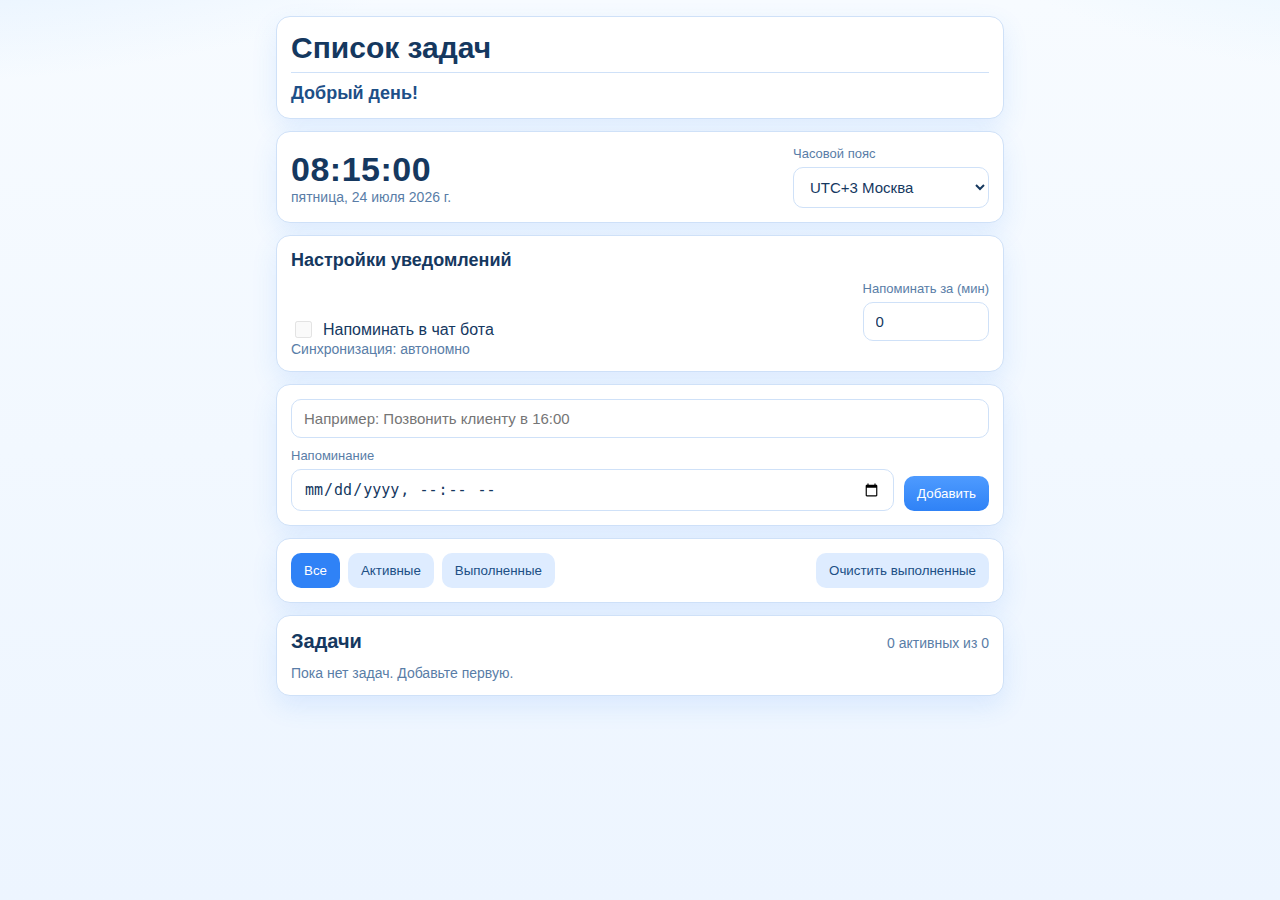
<file: index.html>
<!doctype html>
<html lang="ru">
<head>
  <meta charset="UTF-8">
  <meta name="viewport" content="width=device-width, initial-scale=1.0">
  <title>Список задач</title>
  <meta name="description" content="Список задач с напоминаниями в чат Telegram">
  <link rel="stylesheet" href="./styles.css">
  <script src="https://telegram.org/js/telegram-web-app.js"></script>
</head>
<body>
  <main class="app">
    <header class="app-header card">
      <h1 class="app-title">Список задач</h1>
      <p id="greeting-text" class="greeting">Добрый день!</p>
    </header>

    <section class="card clock-panel">
      <div>
        <p id="clock-time" class="clock-time">--:--:--</p>
        <p id="clock-date" class="subtitle">Дата</p>
      </div>
      <div class="field">
        <label for="timezone-select">Часовой пояс</label>
        <select id="timezone-select"></select>
      </div>
    </section>

    <section class="card settings-panel">
      <h2>Настройки уведомлений</h2>
      <div class="settings-grid">
        <label class="check-row">
          <input id="chat-notify-enabled" type="checkbox">
          <span>Напоминать в чат бота</span>
        </label>
        <div class="field">
          <label for="notify-before">Напоминать за (мин)</label>
          <input id="notify-before" type="number" min="0" max="120" step="1" value="0">
        </div>
      </div>
      <p id="sync-status" class="subtitle">Синхронизация: ...</p>
    </section>

    <section class="card compose">
      <div class="field span-2">
        <label class="sr-only" for="task-input">Текст задачи</label>
        <input id="task-input" type="text" maxlength="300" placeholder="Например: Позвонить клиенту в 16:00">
      </div>
      <div class="field">
        <label for="reminder-input">Напоминание</label>
        <input id="reminder-input" type="datetime-local">
      </div>
      <button id="add-btn" type="button">Добавить</button>
    </section>

    <section class="card toolbar">
      <div class="filters" role="tablist" aria-label="Фильтр задач">
        <button class="filter active" data-filter="all" type="button">Все</button>
        <button class="filter" data-filter="active" type="button">Активные</button>
        <button class="filter" data-filter="done" type="button">Выполненные</button>
      </div>
      <button id="clear-done-btn" class="ghost-btn" type="button">Очистить выполненные</button>
    </section>

    <section class="card">
      <div class="list-header">
        <h2>Задачи</h2>
        <p id="stats" class="subtitle">0 активных из 0</p>
      </div>
      <ul id="task-list" class="task-list"></ul>
      <p id="empty-state" class="subtitle">Пока нет задач. Добавьте первую.</p>
    </section>
  </main>

  <div id="toast" class="toast hidden" role="status" aria-live="polite"></div>
  <script src="./app.js"></script>
</body>
</html>
</file>
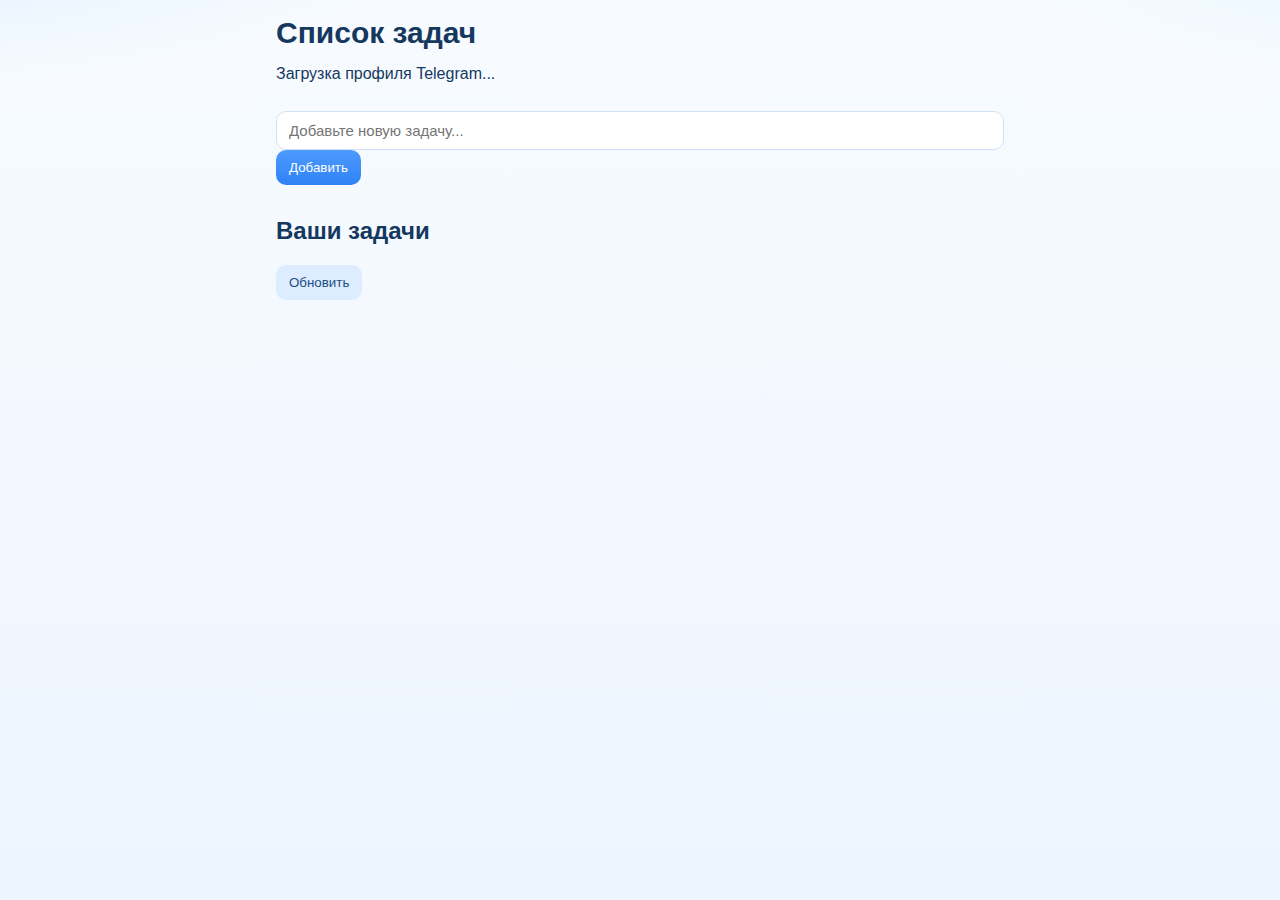
<file: webapp/index.html>
<!doctype html>
<html lang="ru">
<head>
  <meta charset="UTF-8">
  <meta name="viewport" content="width=device-width, initial-scale=1.0">
  <title>Мини-приложение задач</title>
  <link rel="stylesheet" href="/styles.css">
  <script src="https://telegram.org/js/telegram-web-app.js"></script>
</head>
<body>
  <main class="app">
    <header class="app-header">
      <h1>Список задач</h1>
      <p id="hello-text" class="muted">Загрузка профиля Telegram...</p>
    </header>

    <section class="add-task">
      <input id="task-input" type="text" maxlength="300" placeholder="Добавьте новую задачу...">
      <button id="add-btn" type="button">Добавить</button>
    </section>

    <section>
      <div class="section-title-row">
        <h2>Ваши задачи</h2>
        <button id="refresh-btn" type="button" class="ghost-btn">Обновить</button>
      </div>
      <ul id="tasks-list" class="tasks-list"></ul>
      <p id="empty-state" class="muted hidden">Пока задач нет.</p>
    </section>

    <p id="status-text" class="status muted"></p>
  </main>
  <script src="/app.js"></script>
</body>
</html>
</file>
<file: styles.css>
:root {
  color-scheme: light;
  --bg: #edf5ff;
  --bg-soft: #f7fbff;
  --card: #ffffff;
  --text: #15385f;
  --muted: #597da7;
  --line: #cfe1f8;
  --primary: #2f82f6;
  --primary-pressed: #1f67cc;
  --ghost: #deecff;
  --danger-bg: #ffe8ef;
  --danger-text: #b01d4f;
  --shadow: 0 10px 26px rgba(47, 130, 246, 0.12);
}

* {
  box-sizing: border-box;
}

html,
body {
  margin: 0;
  min-height: 100%;
}

body {
  background:
    radial-gradient(1200px 500px at -10% -25%, #cde6ff 0%, transparent 62%),
    radial-gradient(900px 440px at 110% -20%, #d9f0ff 0%, transparent 58%),
    linear-gradient(180deg, var(--bg-soft), var(--bg));
  color: var(--text);
  font-family: "Segoe UI", "Trebuchet MS", sans-serif;
}

.app {
  max-width: 760px;
  margin: 0 auto;
  padding: 16px;
  display: grid;
  gap: 12px;
}

.card {
  background: var(--card);
  border: 1px solid var(--line);
  border-radius: 14px;
  box-shadow: var(--shadow);
  padding: 14px;
}

.app-header h1 {
  margin: 0;
  line-height: 1.1;
  font-size: 30px;
}

.app-title {
  padding-bottom: 8px;
  border-bottom: 1px solid var(--line);
}

.greeting {
  margin: 10px 0 0;
  font-size: 18px;
  font-weight: 600;
  color: #1d4f87;
}

.subtitle {
  margin: 0;
  color: var(--muted);
  font-size: 14px;
}

.clock-panel {
  display: flex;
  align-items: center;
  justify-content: space-between;
  gap: 12px;
  flex-wrap: wrap;
}

.clock-time {
  margin: 0;
  font-size: 34px;
  font-weight: 700;
  letter-spacing: 0.5px;
}

.settings-panel h2 {
  margin: 0 0 10px;
  font-size: 18px;
}

.settings-grid {
  display: grid;
  grid-template-columns: 1fr auto;
  gap: 10px;
  align-items: end;
}

.settings-actions {
  margin-top: 10px;
  display: flex;
  align-items: center;
  justify-content: space-between;
  gap: 10px;
  flex-wrap: wrap;
}

.check-row {
  display: inline-flex;
  align-items: center;
  gap: 8px;
  color: var(--text);
}

.check-row input[type="checkbox"] {
  width: 17px;
  height: 17px;
  accent-color: var(--primary);
}

.check-row input[type="checkbox"]:disabled {
  opacity: 0.6;
}

.compose {
  display: grid;
  grid-template-columns: 1fr auto;
  gap: 10px;
  align-items: end;
}

.span-2 {
  grid-column: 1 / -1;
}

.field {
  display: grid;
  gap: 6px;
}

.field label {
  font-size: 13px;
  color: var(--muted);
}

input[type="text"],
input[type="datetime-local"],
input[type="number"],
select {
  width: 100%;
  border: 1px solid var(--line);
  border-radius: 10px;
  padding: 10px 12px;
  font-size: 15px;
  background: #fff;
  color: var(--text);
}

input:focus,
select:focus {
  outline: 3px solid rgba(47, 130, 246, 0.2);
  border-color: var(--primary);
}

button {
  border: 0;
  border-radius: 10px;
  padding: 10px 13px;
  cursor: pointer;
  color: #fff;
  background: linear-gradient(180deg, #4e9bff, var(--primary));
  transition: transform 0.12s ease, background 0.12s ease;
}

button:hover {
  transform: translateY(-1px);
}

button:active {
  transform: translateY(0);
  background: linear-gradient(180deg, #2e7ff1, var(--primary-pressed));
}

.toolbar {
  display: flex;
  justify-content: space-between;
  align-items: center;
  flex-wrap: wrap;
  gap: 10px;
}

.filters {
  display: inline-flex;
  gap: 8px;
}

.filter,
.ghost-btn {
  background: var(--ghost);
  color: #204f85;
  box-shadow: none;
}

.filter.active {
  background: var(--primary);
  color: #fff;
}

.list-header {
  display: flex;
  justify-content: space-between;
  gap: 10px;
  align-items: baseline;
}

.list-header h2 {
  margin: 0;
  font-size: 20px;
}

.task-list {
  list-style: none;
  margin: 12px 0 0;
  padding: 0;
  display: grid;
  gap: 8px;
}

.task-item {
  display: grid;
  grid-template-columns: auto 1fr auto auto;
  align-items: center;
  gap: 10px;
  border: 1px solid var(--line);
  border-radius: 11px;
  padding: 9px 10px;
  background: #fff;
}

.task-item input[type="checkbox"] {
  width: 18px;
  height: 18px;
  accent-color: var(--primary);
}

.task-main {
  min-width: 0;
}

.task-text {
  word-break: break-word;
}

.task-text.done {
  color: var(--muted);
  text-decoration: line-through;
}

.task-meta {
  margin-top: 3px;
  font-size: 12px;
  color: var(--muted);
}

.icon-btn {
  min-width: 48px;
  padding: 8px 10px;
  font-size: 12px;
  line-height: 1;
}

.danger {
  background: var(--danger-bg);
  color: var(--danger-text);
  box-shadow: none;
}

.toast {
  position: fixed;
  left: 50%;
  bottom: 18px;
  transform: translateX(-50%);
  max-width: calc(100vw - 24px);
  background: #1f4d84;
  color: #fff;
  border-radius: 10px;
  padding: 9px 12px;
  font-size: 13px;
  box-shadow: 0 8px 20px rgba(31, 77, 132, 0.24);
  z-index: 1000;
}

.hidden {
  display: none;
}

.sr-only {
  position: absolute;
  width: 1px;
  height: 1px;
  padding: 0;
  margin: -1px;
  overflow: hidden;
  clip: rect(0, 0, 0, 0);
  border: 0;
}

@media (max-width: 620px) {
  .compose {
    grid-template-columns: 1fr;
  }

  .settings-grid {
    grid-template-columns: 1fr;
  }

  .task-item {
    grid-template-columns: auto 1fr auto;
  }
}
</file>
